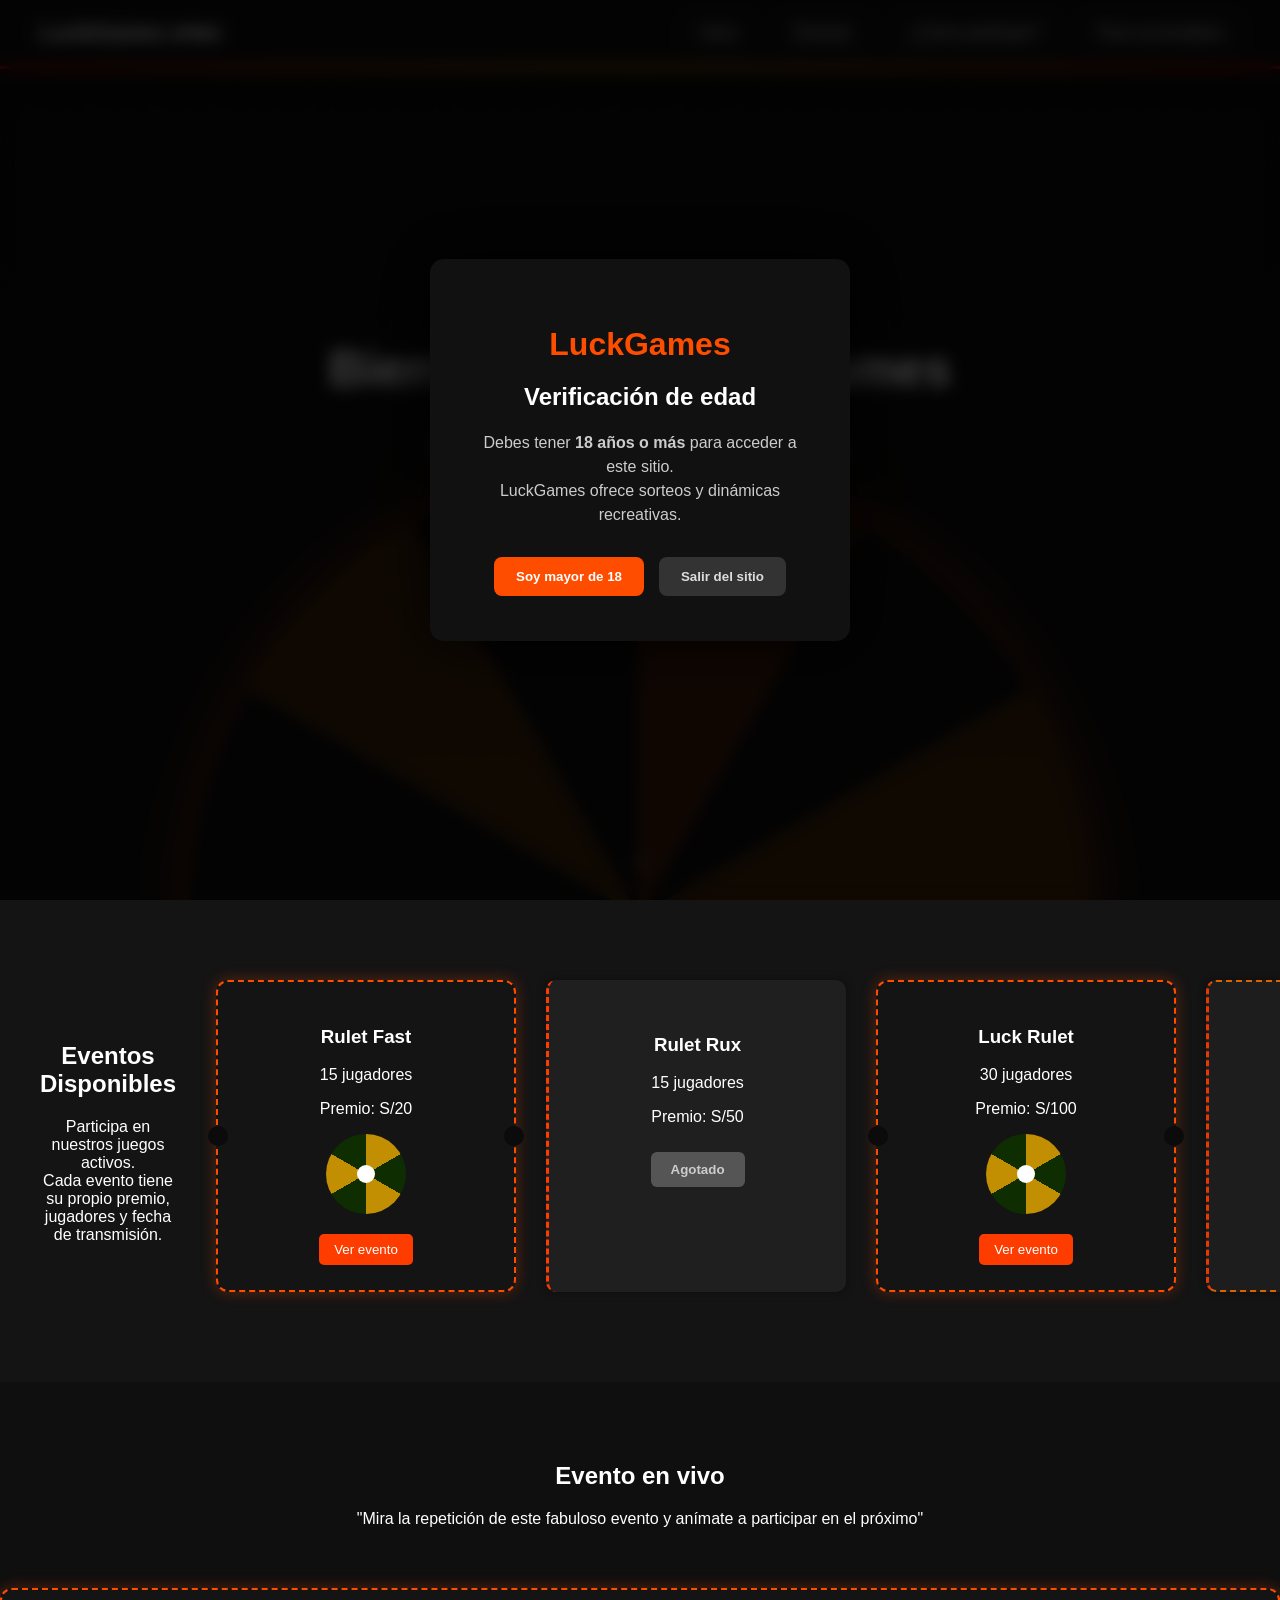
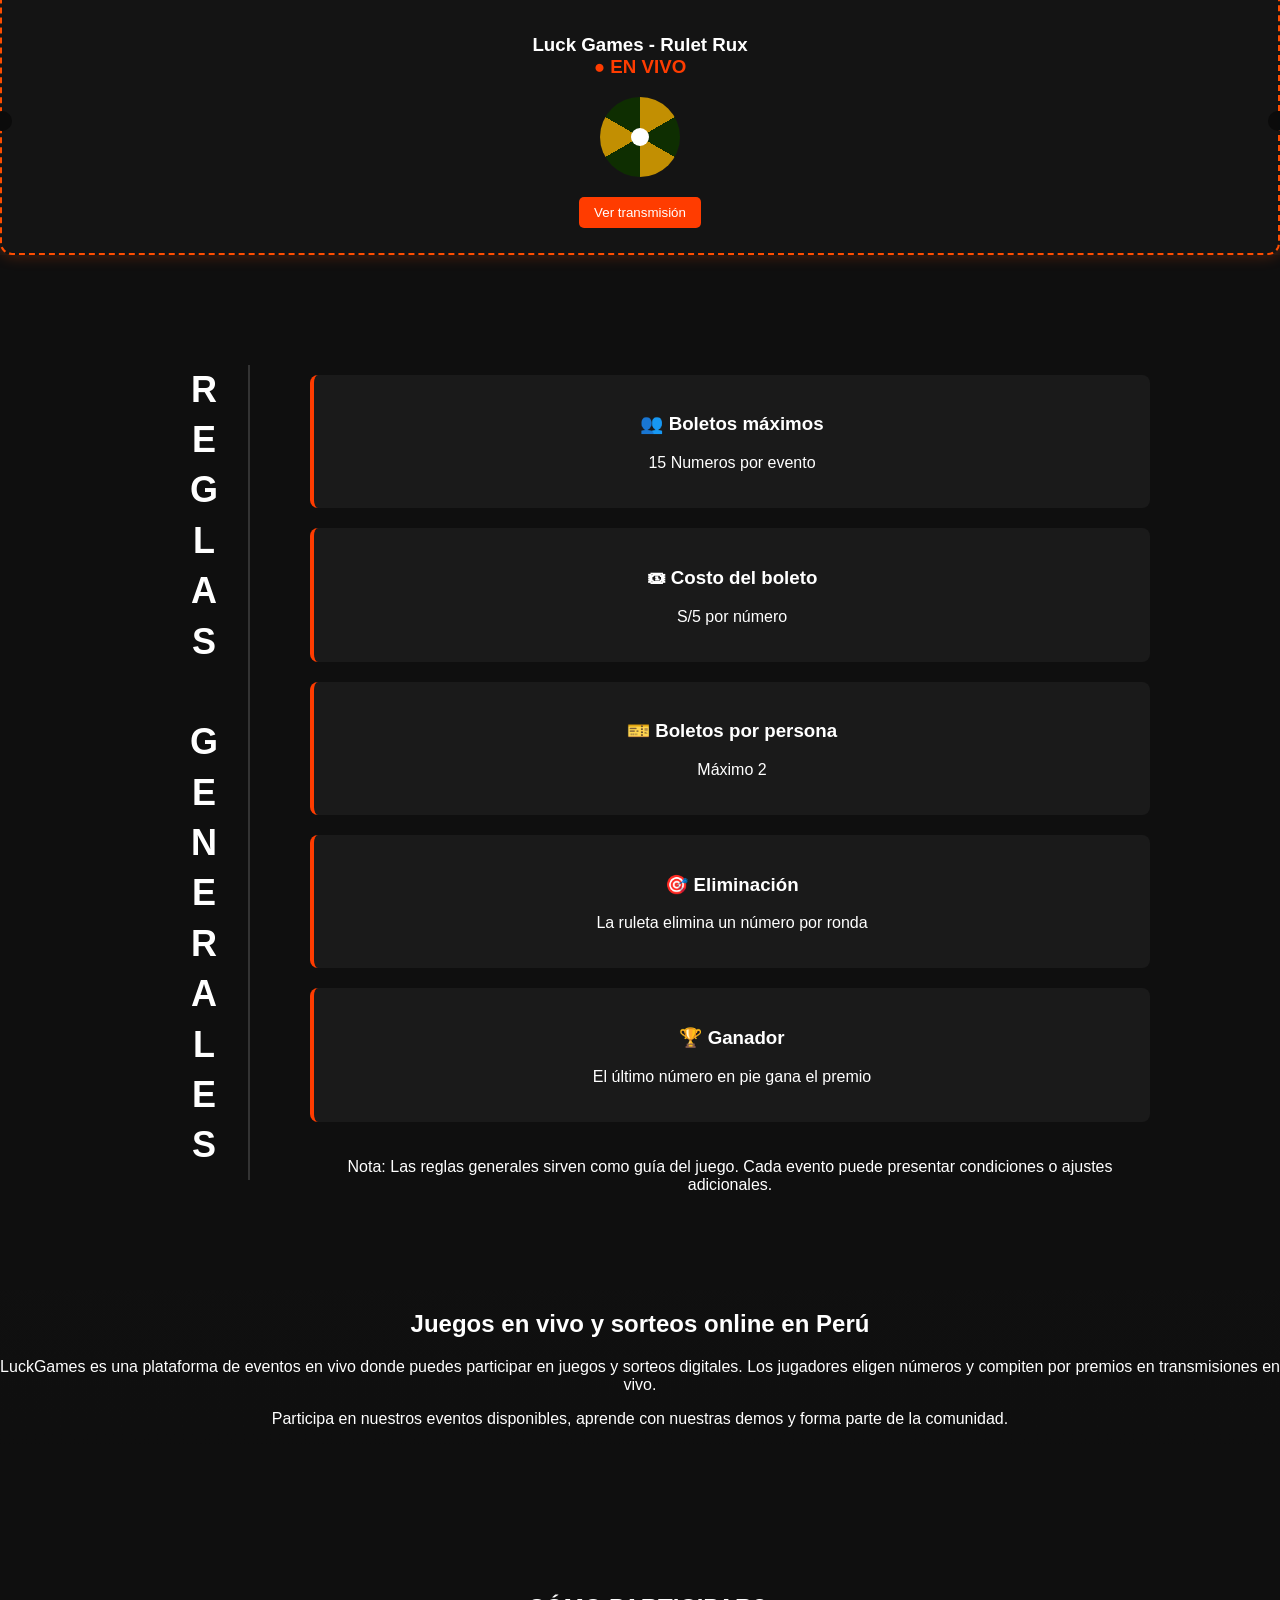
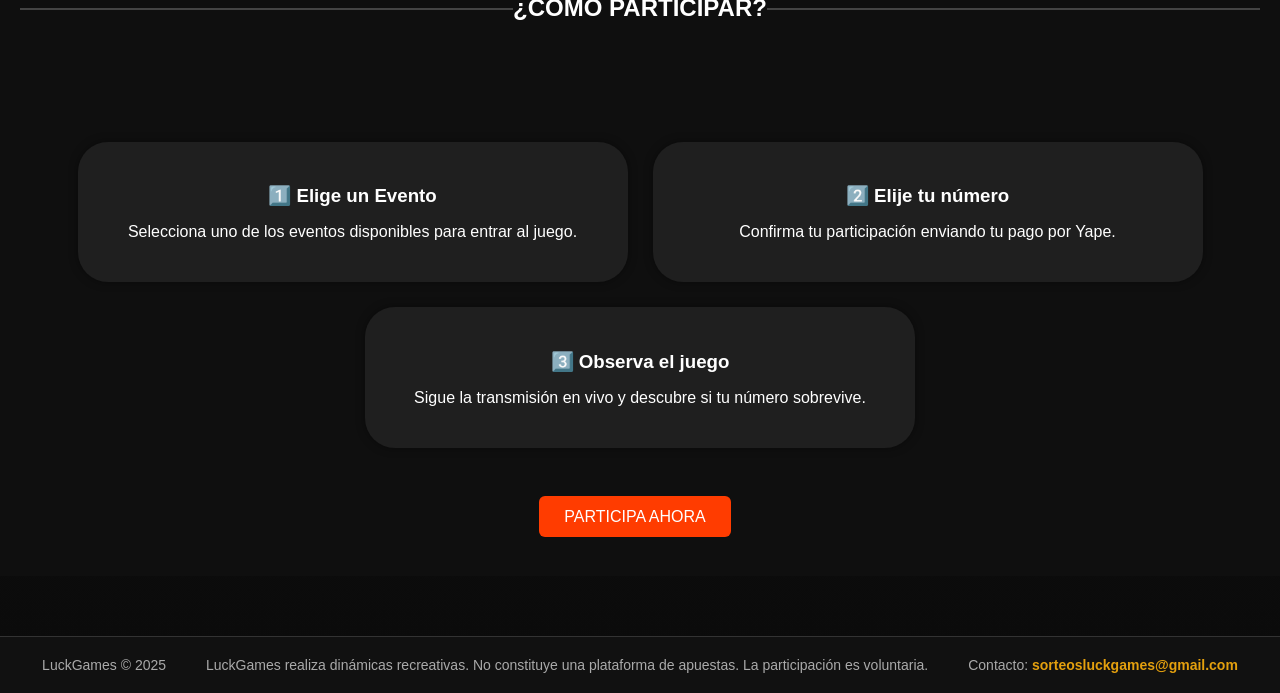
<file: index.html>
<!DOCTYPE html>
<html>
<head>
<link rel="icon" href="favicon_dado.png" type="image/png">
   <title>LuckGames | Juegos en vivo y sorteos online en Perú</title>

<meta name="description" content="Participa en juegos en vivo, sorteos y eventos online en LuckGames. Ruleta, bingo y más con premios en tiempo real.">

<meta name="keywords" content="juegos online Perú, sorteos en vivo, bingo online, ruleta demo, eventos en vivo">
<meta charset="UTF-8">
<meta name="viewport" content="width=device-width, initial-scale=1.0">
<title>LuckGames</title>
<link rel="stylesheet" href="style.css">
</head>

<body>
   <div id="ageGate" class="age-gate">

<div class="age-box">

<h1>LuckGames</h1>

<h2>Verificación de edad</h2>

<p>
Debes tener <strong>18 años o más</strong> para acceder a este sitio.
<br>
LuckGames ofrece sorteos y dinámicas recreativas.
</p>

<div class="age-botones">

<button id="ageYes">Soy mayor de 18</button>

<button id="ageNo">Salir del sitio</button>

</div>

</div>

</div>

</div>

</div>
<header class="navbar">

<div class="logo">
LuckGames ♠️♥️♣️♦️
</div>

<nav class="menu">
<a href="#inicio">Inicio</a>
<a href="#eventos">Eventos</a>
<a href="#participar">¿Cómo participar?</a>
<a href="#" id="btnPozo">Pozo acumulativo</a>
</nav>

</header>
<section id="inicio"></section>
<header class="hero">

<h1>Bienvenido a Luck Games</h1>

<h2>15 jugadores entran. Solo uno gana.</h2>

<p>Premio actual: <strong id="contadorPremio">S/0</strong></p>

<div class="botones">
<a href="#eventos" class="btn">Participar</a>
<a href="#reglas" class="btn-secundario">Ver reglas</a>
</div>
<div class="ruleta-inicio">
<div class="ruleta-css"></div>
</div>
<div class="flecha-scroll">↓</div>
</header>

<head>
<meta charset="UTF-8">
<meta name="viewport" content="width=device-width, initial-scale=1.0">
<title>LuckGames</title>

<link rel="stylesheet" href="style.css">

</head>

<body>
<section id="eventos"></section>
<section class="eventos">
<div class="info-evento">

<h2>Eventos Disponibles</h2>

<p>
Participa en nuestros juegos activos.<br> Cada evento tiene su propio premio,
jugadores y fecha de transmisión.
</p>

</div>
<div class="indicador-scroll"> 👉 Desliza para ver más
</div>
<div class="eventos-scroll">

<div class="evento-card ticket">
<h3>Rulet Fast</h3>
<p>15 jugadores</p>
<p>Premio: S/20</p>
<div class="ruleta">
<div class="ruleta-centro"></div>
</div>

<button class="verEvento"
data-nombre="Rulet Fast"
data-edicion="Edición #1"
data-premio="S/20"
data-jugadores="15"
data-costo="S/2">
Ver evento
</button>

</div>

<div class="evento-card ">
<h3>Rulet Rux</h3>
<p>15 jugadores</p>
<p>Premio: S/50</p>

<button class="agotado" disabled>
Agotado
</button>
</div>


<div class="evento-card ticket">
<h3>Luck Rulet</h3>
<p>30 jugadores</p>
<p>Premio: S/100</p>
<div class="ruleta">
<div class="ruleta-centro"></div>
</div>
<button class="verEvento"
data-nombre="Luck Rulet"
data-edicion="Edición #3"
data-premio="S/100"
data-jugadores="30"
data-costo="S/5">
Ver evento
</button>



</div>
<div class="evento-card demo">

<h3>Rulet Rux</h3>

<p>Aprende cómo <br>funciona el juego</p>
<br>
<a href="https://youtube.com/shorts/8zeSGw_ffHs?si=D0C0uOgvoQgO8FXJ"
target="_blank"
class="btn-demo">
▶ Ver Demo
</a>

</div>
</div>

</section>
<section class="eventos-vivo">

<div class="info-eventos">

<h2> Evento en vivo</h2>

<div>
"Mira la repetición de este fabuloso evento y anímate a participar en el próximo"
</div>

</div>

<div class="evento-vivo-container">

<div class="vento-card ticket">

<h3>Luck Games - Rulet Rux <span class="en-vivo"><br>● EN VIVO</span></h3>

<div class="ruleta">
<div class="ruleta-centro"></div>
</div>
<a href="https://www.youtube.com/live/2F1tqUAZGA0?t=6m45s" target="_blank">
<button class="vento-card">
Ver transmisión
</button>
</a>
</div>
</div>
</section>

<section id="reglas"></section>
<section class="reglas">
<h2 class="titulo-vertical">
R<br>
E<br>
G<br>
L<br>
A<br>
S<br><br>
G<br>
E<br>
N<br>
E<br>
R<br>
A<br>
L<br>
E<br>
S
</h2>

<div class="reglas-contenido">

<div class="regla">
<h3>👥 Boletos máximos</h3>
<p>15 Numeros por evento</p>
</div>

<div class="regla">
<h3>🎟 Costo del boleto</h3>
<p>S/5 por número</p>
</div>

<div class="regla">
<h3>🎫 Boletos por persona</h3>
<p>Máximo 2</p>
</div>

<div class="regla">
<h3>🎯 Eliminación</h3>
<p>La ruleta elimina un número por ronda</p>
</div>

<div class="regla">
<h3>🏆 Ganador</h3>
<p>El último número en pie gana el premio</p>
</div>
<div>
<p class="nota-reglas">
Nota: Las reglas generales sirven como guía del juego. Cada evento puede presentar condiciones o ajustes adicionales.
</p>
</div>

</section>
<div class="seo-texto">
<h2>Juegos en vivo y sorteos online en Perú</h2>

<p>
LuckGames es una plataforma de eventos en vivo donde puedes participar en juegos y sorteos digitales. 
Los jugadores eligen números y compiten por premios en transmisiones en vivo.
</p>

<p>
Participa en nuestros eventos disponibles, aprende con nuestras demos y forma parte de la comunidad.
</p>
</div>
<section id="participar"></section>
<section class="pasos">

<div class="titulo-seccion">
<h2>¿CÓMO PARTICIPAR?</h2>
</div>

<div class="contenedor-pasos">

<div class="paso">
<h3>1️⃣ Elige un Evento</h3>
<p>Selecciona uno de los eventos disponibles para entrar al juego.</p>
</div>

<div class="paso">
<h3>2️⃣ Elije tu número</h3>
<p>Confirma tu participación enviando tu pago por Yape.</p>
</div>

<div class="paso">
<h3>3️⃣ Observa el juego</h3>
<p>Sigue la transmisión en vivo y descubre si tu número sobrevive.</p>
</div>
</div>
<div class="btones">
<a href="#eventos" class="btn">PARTICIPA AHORA</a>
</div>
<section id="eventos"></section>
</section>


<div id="modalPozo" class="modal">

<div class="modal-contenido">

<span class="cerrar">&times;</span>

<h2>💰💰💰<br>
Pozo acumulativo</h2>

<p>
Muy pronto podrás participar en eventos donde el premio crecerá automáticamente
cada vez que alguien compre un boleto.
</p>

<p>
Mientras más jugadores participen,
mayor será el premio final.
</p>

<p><strong>🔥 Disponible próximamente</strong></p>

</div>

</div>

<script>

const botonPozo = document.getElementById("btnPozo");
const modalPozo = document.getElementById("modalPozo");
const cerrar = document.querySelector(".cerrar");

botonPozo.onclick = function(){
modalPozo.classList.add("activo");
}

cerrar.onclick = function(){
modal.classList.remove("activo");
}
</script>

<div id="modalEvento" class="modal">

<div class="modal-contenido">

<span class="cerrarModal">&times;</span>

<h2 id="eventoTitulo"></h2>

<p>
<strong>💰 Premio actual</strong><br>
<span id="eventoPremio"></span>
</p>

<p>
<strong>👥 Boletos</strong><br>
Max <span id="eventoJugadores"></span>
</p>

<p>
<strong>🎟 Costo</strong><br>
<span id="eventoCosto"></span> por número
</p>
<br>
<a id="btnWhatsapp" class="btn">
Comprar por WhatsApp
</a>

</div>

</div>
<script>

document.addEventListener("DOMContentLoaded", function(){

/* ---------- MODAL POZO ---------- */

const botonPozo = document.getElementById("btnPozo");
const modalPozo = document.getElementById("modalPozo");
const cerrarPozo = document.querySelector(".cerrar");

botonPozo.onclick = function(){
modalPozo.classList.add("activo");
}

cerrarPozo.onclick = function(){
modalPozo.classList.remove("activo");
}


/* ---------- MODAL EVENTOS ---------- */

const botonesEvento = document.querySelectorAll(".verEvento");
const modalEvento = document.getElementById("modalEvento");

const titulo = document.getElementById("eventoTitulo");
const premio = document.getElementById("eventoPremio");
const jugadores = document.getElementById("eventoJugadores");
const costo = document.getElementById("eventoCosto");

const btnWhatsapp = document.getElementById("btnWhatsapp");
const cerrarEvento = document.querySelector(".cerrarModal");

botonesEvento.forEach(boton => {

boton.onclick = function(){

const nombre = boton.dataset.nombre;
const edicion = boton.dataset.edicion;
const premioEvento = boton.dataset.premio;
const jugadoresEvento = boton.dataset.jugadores;
const costoEvento = boton.dataset.costo;

titulo.innerHTML = "🎲 " + nombre + "<br>" + edicion;
premio.innerText = premioEvento;
jugadores.innerText = jugadoresEvento;
costo.innerText = costoEvento;

btnWhatsapp.href =
"https://wa.me/51904928838?text=Hola%20quiero%20comprar%20un%20boleto%20para%20" + nombre;

modalEvento.classList.add("activo");

}

});

cerrarEvento.onclick = function(){
modalEvento.classList.remove("activo");
}


/* ---------- CERRAR AL HACER CLICK FUERA ---------- */

window.addEventListener("click", function(event){

if(event.target == modalEvento){
modalEvento.classList.remove("activo");
}

if(event.target == modalPozo){
modalPozo.classList.remove("activo");
}

});

});

</script>
<script>

function iniciarContador(){

setTimeout(function(){

let premioFinal = 100;
let contador = 0;

let elemento = document.getElementById("contadorPremio");

let intervalo = setInterval(function(){

contador++;

elemento.innerText = "S/" + contador;

if(contador >= premioFinal){
clearInterval(intervalo);
elemento.style.animation = "brilloZoom 1.6s";
elemento.classList.add("jackpot");
}

},30);

},3000);

}

</script>
<footer class="footer">

<div>LuckGames © 2025</div>

<div>LuckGames realiza dinámicas recreativas. No constituye una plataforma de apuestas.
La participación es voluntaria.</div>

<div>
Contacto:
<a href="mailto:sorteosluckgames@gmail.com?subject=Consulta%20LuckGames">
sorteosluckgames@gmail.com
</a>
</div>

</footer>
<script>

const ageGate = document.getElementById("ageGate");
const ageYes = document.getElementById("ageYes");
const ageNo = document.getElementById("ageNo");

/* SI YA VERIFICO */
if(localStorage.getItem("edadVerificada")){
ageGate.style.display="none";
iniciarContador();
}

/* BOTON ENTRAR */

ageYes.onclick = function(){

localStorage.setItem("edadVerificada","true");

ageGate.style.opacity="0";

setTimeout(()=>{
ageGate.style.display="none";
iniciarContador();
},400);

}

/* BOTON SALIR */

ageNo.onclick = function(){
window.location.href="https://www.google.com";
}

</script>
</body>
</html>
</file>
<file: style.css>
.navbar{display:flex;justify-content:space-between;align-items:center;padding:15px 40px;background:#0f0f0f;position:fixed ;width:100%;top:0;z-index:1000;border-bottom:3px solid;border-image:linear-gradient(to right, red, orange, red) 1;}
html{scroll-behavior:smooth;}
.logo{font-size:22px;font-weight:bold;color:white;}
.menu{display:flex;gap:25px;}
.menu a{text-decoration:none;color:white;padding:8px 15px;border:1px solid #444;border-radius:6px;transition:0.3s;}
.menu a:hover{background:#333;transform:scale(1.05);}
body{margin:0;font-family:Arial, Helvetica, sans-serif;background:linear-gradient(180deg,#0b0b0b,#141414,#0b0b0b);color:white;text-align:center;}
.hero{height:100vh;display:flex;flex-direction:column;justify-content:center;align-items:center;text-align:center;}
.flecha-scroll{position:absolute;bottom:25px;font-size:30px;opacity:0.7;animation: bajar 1.5s infinite;}
@keyframes bajar{0%{transform:translateY(0);}50%{transform:translateY(8px);}100%{transform:translateY(0);}}
.eventos{display:flex;align-items:center;padding:80px 40px;gap:40px;background:#141414;}
.info-evento{width:30%;}
.eventos-scroll{display:flex;gap:30px;overflow-x:visible;padding-bottom:10px;}
.evento-card{min-width:300px;min-height:300px;background:#1f1f1f;padding:35px;border-radius:10px;box-shadow:0 0 10px rgba(0,0,0,0.4);}
.demo{border:2px dashed #f16d00;opacity:0.9;}
.btn-demo{padding:8px 15px;border:none;background:#ff3c00;color:white;border-radius:5px;cursor:pointer;}
.btn-demo:hover{background:#f16d00;}
.evento-card button{margin-top:10px;padding:8px 15px;border:none;background:#ff3c00;color:white;border-radius:5px;cursor:pointer;}
.evento-card{border-left:3px dashed #ff3c00;}
.hero h1{font-size:50px;margin-bottom:15px;}
.reglas{display:flex;padding:80px 40px;gap:60px;background:#0f0f0f;}
.titulo-vertical{font-size:36px;text-align:center;line-height:1.4;margin-left: 150px;border-right:2px solid #333;padding-right:30px;}
.reglas-contenido{width:70%;display:flex;flex-direction:column;gap:20px;margin-top:40px;}
.regla{background:#1a1a1a;padding:20px;border-radius:8px;}
.regla{border-left:4px solid #ff3c00;}
.subtitulo{font-size:22px;color:#cccccc;margin-bottom:25px;}
.premio{font-size:24px;margin-top:20px;}
.botones{margin-top:30px;}
.btones{margin-top:60px;}
.btn{background:#ff3c00;color:white;padding:12px 25px;text-decoration:none;border-radius:6px;margin-right:10px;}
.btn-secundario{background:#333;color:white;padding:12px 25px;text-decoration:none;border-radius:6px;}
.info{padding:60px 20px;background:#1a1a1a;}
.info h2{font-size:32px;margin-bottom:20px;}
.info p{max-width:600px;margin:auto;margin-bottom:15px;color:#cccccc;}
.pasos{padding:50px 20px;background:#0f0f0f;text-align:center;}
.titulo-seccion{position:relative;text-align:center;margin:80px 0;}
.titulo-seccion::before{content:"";position:absolute;top:50%;left:0;width:100%;height:2px;background:#444;z-index:0;}
.titulo-seccion h2{position:relative;display:inline-block;background:#0f0f0f;padding:50 30px;z-index:1;}
.contenedor-pasos{display:flex;justify-content:center;gap:25px;flex-wrap:wrap;margin-top:100px;}
.paso{background:#1f1f1f;padding:25px;border-radius:30px;max-width:550px;width:100%;box-shadow:0 0 10px rgba(0,0,0,0.4);transition:transform 0.3s;min-height:100px;}
.paso:hover{transform:translateY(-5px);}
.paso h3{margin-bottom:10px;}
.modal{position:fixed;top:0;left:0;width:100%;height:100%;background:rgba(0,0,0,0.7);display:flex;justify-content:center;align-items:center;opacity:0;pointer-events:none;transition:opacity 0.3s ease;z-index:9999;}
.modal-contenido{background:#1a1a1a;padding:30px;border-radius:10px;max-width:400px;text-align:center;color:white;transform:scale(0.7);transition:transform 0.3s ease;position:relative;z-index:9999;}
.modal.activo{display:flex;opacity:1;pointer-events:auto;}
.modal.activo .modal-contenido{transform:scale(1);}
.cerrarModal, .cerrar{position:absolute;top:15px;right:20px;font-size:28px;cursor:pointer;}
.evento-card .agotado{background:#555;color:#ccc;border:none;padding:10px 20px;border-radius:6px;cursor:not-allowed;font-weight:bold;}
.ticket{background:#141414;border:2px dashed #ff4d00;border-radius:12px;padding:25px;position:relative;box-shadow:0 0 15px rgba(255,80,0,0.3);}
.ticket::before,
.ticket::after{content:"";position:absolute;width:20px;height:20px;background:#0b0b0b;border-radius:50%;top:50%;transform:translateY(-50%);}
.ticket::before{left:-10px;}
.ticket::after{right:-10px;}
.btn:hover{transform:scale(1.05);box-shadow:0 0 20px rgba(255,77,0,0.9);}
.evento-card{transition:all 0.3s ease;}
.evento-card:hover{transform:translateY(-20px);box-shadow:0 10px 25px rgba(0,0,0,0.5);}
#contadorPremio{color:#ff4d00;font-size:28px;font-weight:bold;text-shadow:0 0 10px rgba(255,77,0,0.7);}
#contadorPremio{position:relative;}
/* ANIMACION JACKPOT */
@keyframes brilloZoom{0%{transform:scale(20);text-shadow:0 0 0px rgba(255,77,0,0);}40%{transform:scale(2.2);text-shadow:0 0 20px rgba(255,215,0,1),0 0 40px rgba(255,140,0,0.8);}70%{transform:scale(1.7);text-shadow:0 0 25px rgba(255,215,0,1),0 0 50px rgba(255,140,0,0.9);}100%{transform:scale(2);text-shadow:0 0 15px rgba(255,77,0,0.8);}}
/* CHISPAS JACKPOT */

#contadorPremio.jackpot::before,
#contadorPremio.jackpot::after{content:"✨ ✦ ✨ ✦ ✨";position:absolute;left:50%;top:50%;transform:translate(-50%,-50%);font-size:8px;opacity:0;animation: chispas 1s ease;pointer-events:none;}

@keyframes chispas{0%{opacity:0;transform:translate(-50%,-50%) scale(0.5);}40%{opacity:1;transform:translate(-50%,-70%) scale(1.5);}100%{opacity:0;transform:translate(-50%,-120%) scale(2);}}
.ruleta{
width:80px;
height:80px;
border-radius:50%;
margin:0 auto 10px auto;

background:conic-gradient(
#c28f02 0deg 60deg,
#0e2e01 60deg 120deg,
#c28f02 120deg 180deg,
#0e2e01 180deg 240deg,
#c28f02 240deg 300deg,
#0e2e01 300deg 360deg
);animation:girarRuleta 5s linear infinite;}
.ruleta-centro{width:18px;height:18px;background:white;border-radius:50%;position:relative;top:31px;left:31px;}
@keyframes girarRuleta{from{transform:rotate(0deg);}to{transform:rotate(360deg);}}
.footer{margin-top:60px;padding:20px;background:#111;color:#aaa;display:flex;justify-content:center;align-items:center;gap:40px;text-align:center;font-size:14px;border-top:1px solid #333;}
.footer a{color:#e4a00e;text-decoration:none;font-weight:bold;}
.footer a:hover{text-decoration:underline;}
.hero{position:relative;overflow:hidden;}
.ruleta-inicio{position:absolute;bottom:-465px;left:49.9%;transform:translateX(-50%);z-index:0;pointer-events:none;}
.ruleta-css{box-shadow:
0 0 20px #ff4d00,
0 0 40px #ff4d00,
0 0 80px #ff4d00;width:900px;height:900px;border-radius:50%;
background:conic-gradient(
#ff4d00 0deg 30deg,
#0a0a0a 30deg 60deg,
#ff7a00 60deg 90deg,
#0a0a0a 90deg 120deg,
#ff4d00 120deg 150deg,
#0a0a0a 150deg 180deg,
#ff7a00 180deg 210deg,
#0a0a0a 210deg 240deg,
#ff4d00 240deg 270deg,
#0a0a0a 270deg 300deg,
#ff7a00 300deg 330deg,
#0a0a0a 330deg 360deg
);
opacity:0.20;
animation:girarRuletaInicio 50s linear infinite;}
@keyframes girarRuletaInicio{from{transform:rotate(0deg);}to{transform:rotate(360deg);}}
.hero h1,
.hero p,
.hero .botones{
position:relative;
z-index:2;
}
/* PANTALLA COMPLETA */

.age-gate{position:fixed;top:0;left:0;width:100%;height:100%;background:rgba(0,0,0,0.75);backdrop-filter:blur(8px);display:flex;justify-content:center;align-items:center;z-index:99999;animation:fadeEntrada 0.6s ease;}

/* CAJA */

.age-box{
background:#111;
padding:45px;
border-radius:14px;
max-width:420px;
text-align:center;

color:white;

box-shadow:0 0 60px rgba(0,0,0,0.9);

animation:zoomEntrada 0.5s ease;
}

/* TITULO */

.age-box h1{
color:#ff4d00;
margin-bottom:10px;
}

/* TEXTO */

.age-box p{
margin-top:15px;
line-height:1.5;
color:#ccc;
}

/* BOTONES */

.age-botones{
margin-top:30px;
display:flex;
gap:15px;
justify-content:center;
}

/* BOTONES BASE */

.age-botones button{
padding:12px 22px;
border:none;
border-radius:8px;

font-weight:bold;
cursor:pointer;

transition:0.25s;
}

/* BOTON ENTRAR */

#ageYes{
background:#ff4d00;
color:white;
}

#ageYes:hover{
transform:scale(1.07);
box-shadow:0 0 12px rgba(255,77,0,0.7);
}

/* BOTON SALIR */

#ageNo{
background:#333;
color:#ddd;
}

#ageNo:hover{
background:#555;
}

/* ANIMACIONES */

@keyframes fadeEntrada{
from{
opacity:0;
}
to{
opacity:1;
}
}

@keyframes zoomEntrada{
from{
transform:scale(0.7);
opacity:0;
}
to{
transform:scale(1);
opacity:1;
}
}
.en-vivo{
color:#ff3c00;
font-weight:bold;
animation:vivo 1s infinite;
}

@keyframes vivo{

0%{opacity:1;}

50%{opacity:0.3;}

100%{opacity:1;}

}
.info-eventos{
padding:60px 20px;
justify-content:space-between;
background:#0f0f0f;
width:100%;
}
.vento-card button{
margin-top:10px;
padding:8px 15px;
border:none;
background:#ff3c00;
color:white;
border-radius:5px;
cursor:pointer;
}
.sin-evento{color:#aaa;font-style:italic;text-align:center;margin-top:20px;}
*{box-sizing:border-box;}
body{overflow-x:hidden;}

.indicador-scroll{
font-size:14px;
color:#aaa;
margin-bottom:10px;
animation: moverDerecha 1.5s infinite;
display:inline-block;
}

/* animación */
@keyframes moverDerecha{

0%{
transform:translateX(0);
opacity:0.5;
}

50%{
transform:translateX(10px);
opacity:1;
}

100%{
transform:translateX(0);
opacity:0.5;
}

}
/* NAVBAR MOVIL */

@media (max-width:768px){

.navbar{
padding:30px;
gap:10px;
max-width: 100%;
text-align:center;
}

.logo{
font-size:20px;
max-width:100%;
width: 100%;
}

.menu{
display:none;
}

}
@media (max-width:768px){

.hero{

padding:350px 20px;
height:auto;
}

.hero h1{

font-size:28px;

}

.hero h2{

font-size:18px;

}

.hero p{

font-size:16px;

}

.botones{

flex-direction:column;
gap:12px;
width:100%;
max-width:260px;

}

.btn,
.btn-secundario{

width:100%;
padding:12px;

}

}
@media (max-width:768px){

.eventos{
display:flow-root;
align-items:center;
padding:80px 40px;
gap:40px;
background:#141414;
}

.info-evento p{
display: none;
}

.eventos-scroll{

display:flex;
overflow-x:auto;
gap:20px;
padding:10px;

}

.evento-card{

min-width:230px;
max-width:130px;

}

}
@media (max-width:768px){

.titulo-vertical{
display: none;

}

.reglas{

flex-direction: column;
align-items:center;

}

.reglas-contenido{

width:100%;

}
.seo-texto{
    display: column;
    padding: 50px;
}

}
@media (max-width:768px){

.footer{

flex-direction:column;
text-align:center;
gap:8px;
font-size:14px;

}


}
@media (max-width:768px){
.indicador-scroll,
.flecha-scroll-eventos{
display:block;
}
}

@media (min-width:769px){
.indicador-scroll,
.flecha-scroll-eventos{
display:none;
}
}
</file>
